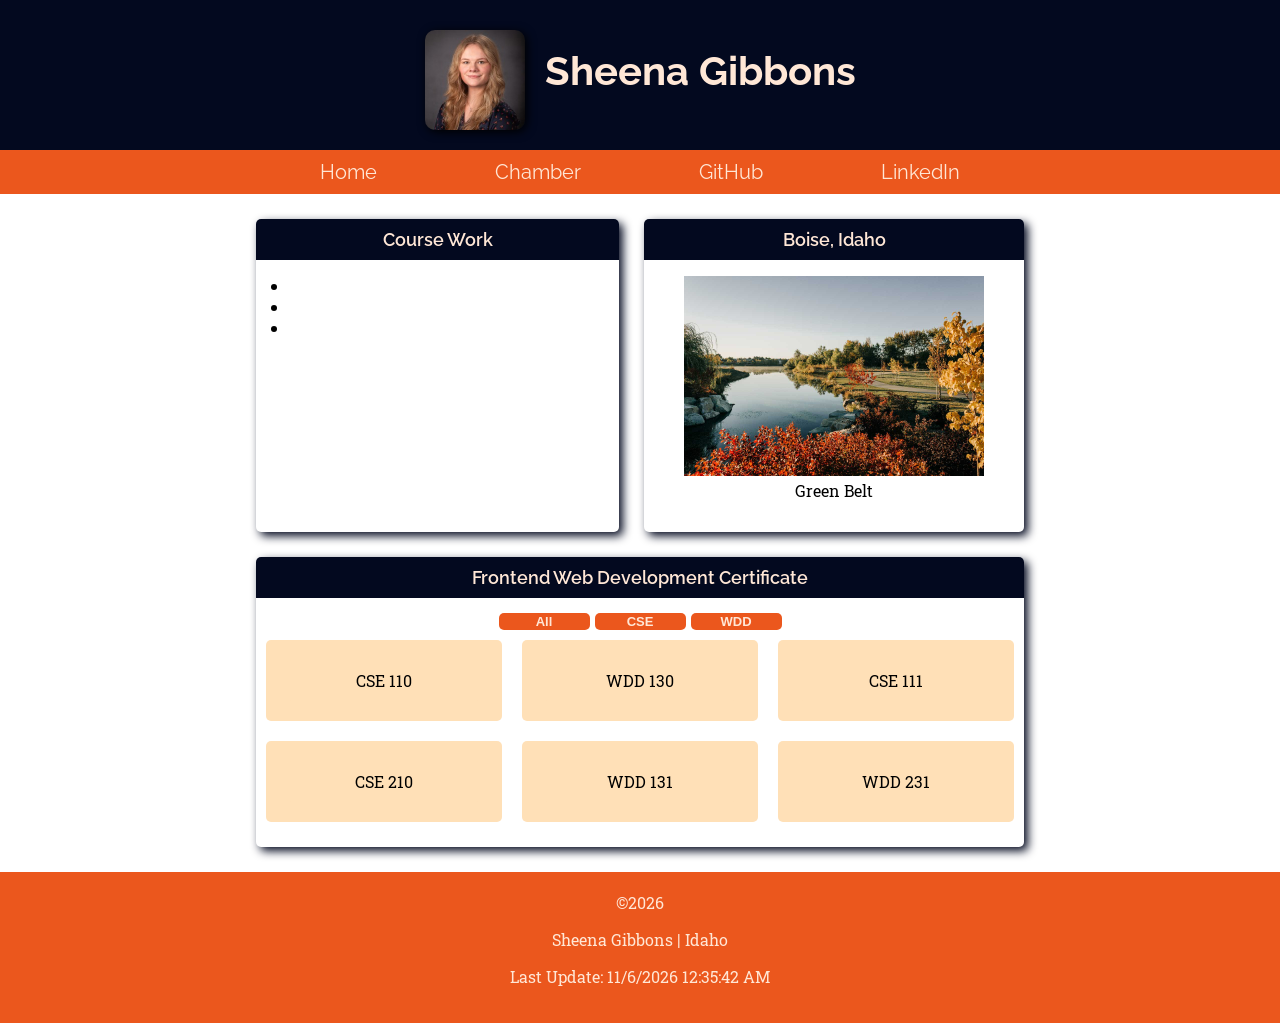
<file: index.html>
<!DOCTYPE html>
<html lang="en">
  <head>
    <meta charset="UTF-8" />
    <meta name="viewport" content="width=device-width, initial-scale=1.0" />
    <title>Frontend</title>
    <link rel="stylesheet" href="styles/main.css" />
    <script src="scripts/main.js" defer></script>
  </head>
  <body>
    <header>
      <img src="images/1708545484929.jfif" alt="Sheenas profile picture" />
      <h1><a href="portfolio/index.html" class="name">Sheena Gibbons</a></h1>
      <button id="hamburger">&#9776;</button>
    </header>
    <nav id="nav" class="hide">
      <li><a href="">Home</a></li>
      <li><a href="chamber/index.html">Chamber</a></li>
      <li><a href="https://github.com/SisuKitty">GitHub</a></li>
      <li>
        <a href="https://www.linkedin.com/in/sheena-gibbons/">LinkedIn</a>
      </li>
    </nav>
    <main>
      <div id="work" class="box">
        <h2>Course Work</h2>
        <li></li>
        <li></li>
        <li></li>
      </div>
      <div id="location" class="box">
        <h2>Boise, Idaho</h2>
        <figure>
          <img
            src="chamber/images/boise-simplot-park-greenbelt-map-0x0.jpg"
            alt=""
          />
          <figcaption>Green Belt</figcaption>
        </figure>
      </div>
      <div class="classes box" class="box">
        <h2>Frontend Web Development Certificate</h2>
        <section class="filter">
          <button id="allFilter">All</button>
          <button id="CSEfilter">CSE</button>
          <button id="WDDfilter">WDD</button>
        </section>
        <section class="classids"></section>
        <dialog id="course_details"></dialog>
      </div>
    </main>
    <footer>
      <span>
        <span id="currentyear"></span>
        <p>Sheena Gibbons | Idaho</p>
      </span>
      <p id="lastModified"></p>
    </footer>
  </body>
</html>
</file>
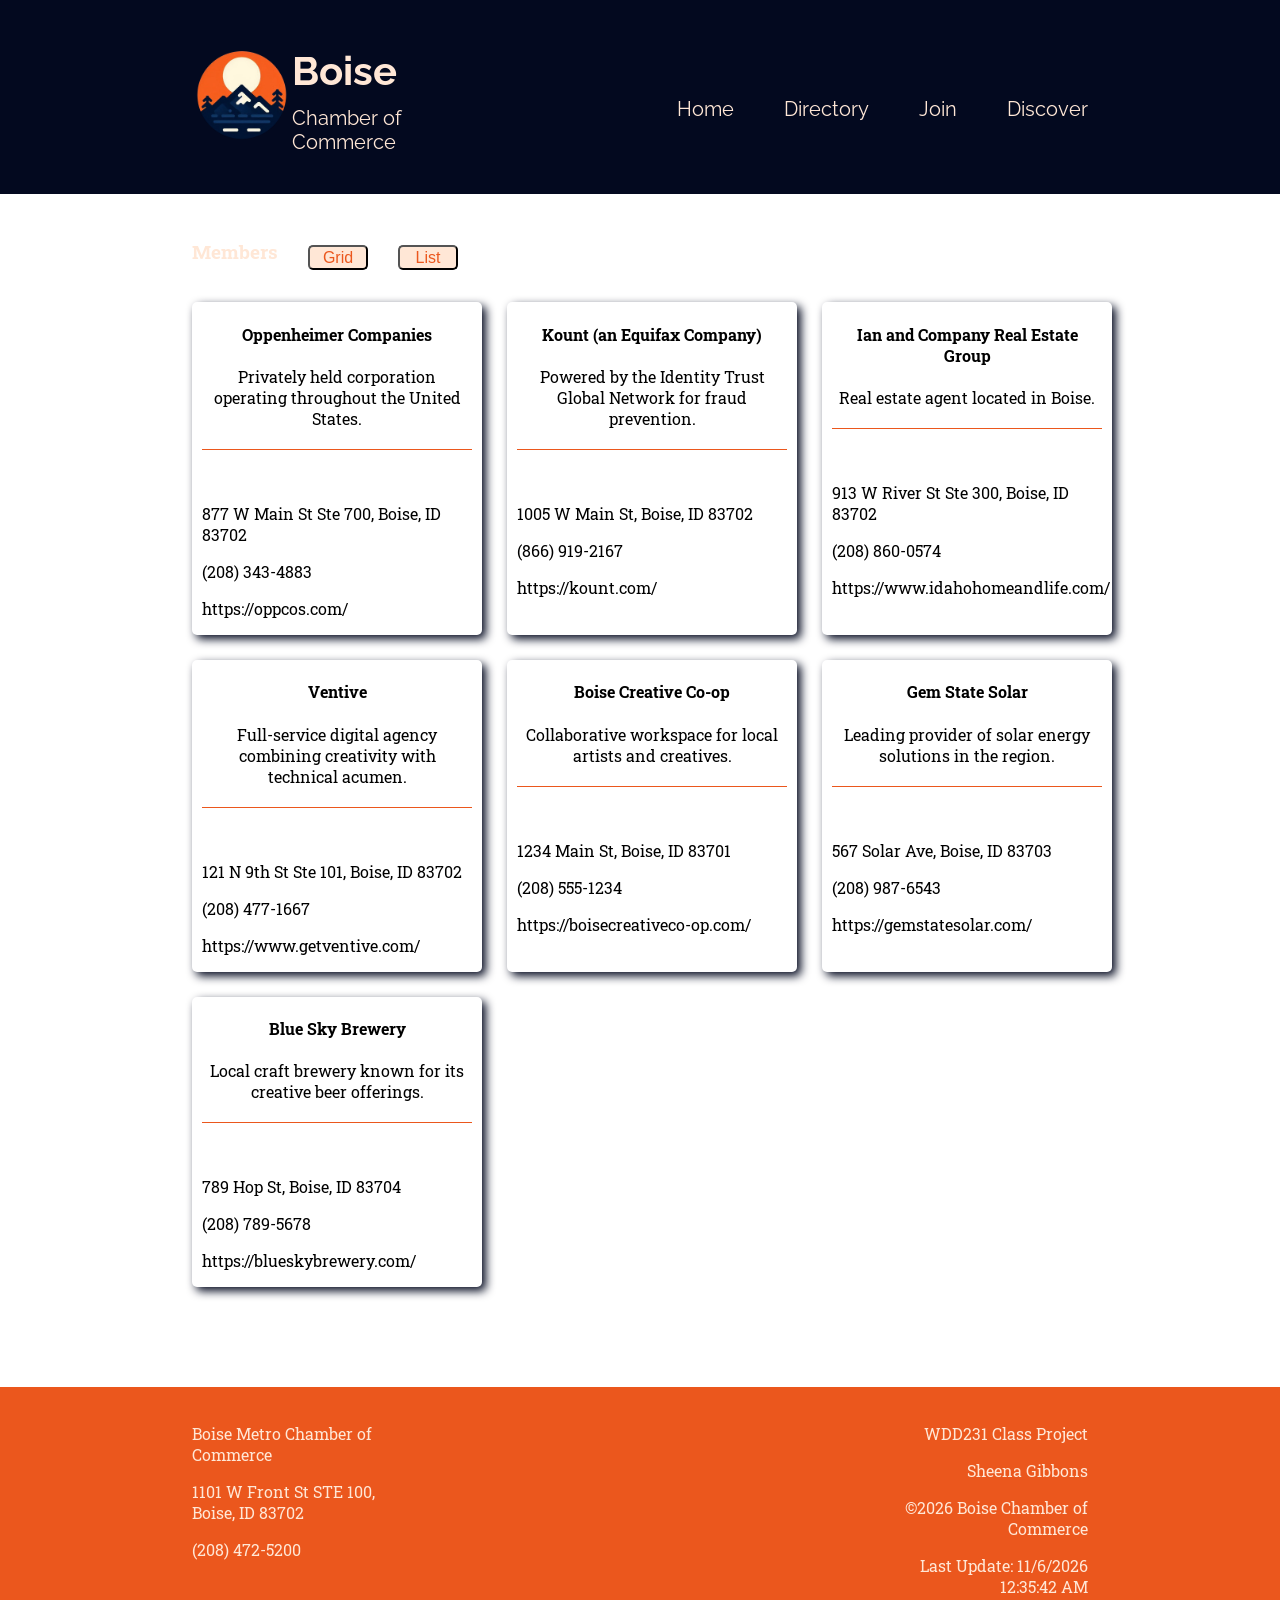
<file: chamber/directory.html>
<!DOCTYPE html>
<html lang="en">
  <head>
    <meta charset="UTF-8" />
    <meta name="viewport" content="width=device-width, initial-scale=1.0" />
    <meta property="og:title" content="Boise Chamber of Commerce" />
    <meta property="og:type" content="Capital city mock website" />
    <meta
      property="fb:app_id"
      content="https://www.facebook.com/boisemetrochamber/"
    />
    <meta
      property="og:url"
      content="https://sisukitty.github.io/wdd231/directory.html"
    />
    <meta
      property="og:description"
      content="Boise Metro Chamber of Commerce mock informational website."
    />
    <meta
      property="og:image"
      content="https://ia.media-imdb.com/images/rock.jpg"
    />
    <title>Document</title>
    <link
      rel="icon"
      href="images/_f726f1d4-c8d4-44b1-9dc6-6b33897a0c22.png"
    />
    <link rel="stylesheet" href="styles/directory.css" />
    <script src="scripts/directory.js" defer></script>
    <script src="scripts/chamber.js" defer></script>
    <script src="scripts/date&time.js" defer></script>
  </head>

  <body>
    <header>
      <a href="index.html" class="logoBox">
        <img
          src="images/logo.png"
          alt="Boise chamber icon"
          class="boiseLogo"
      /></a>
      <h1>Boise</h1>
      <p id="chamber">Chamber of Commerce</p>
      <button id="hamburger">&#9776;</button>
      <nav id="nav" class="hide">
        <li><a href="index.html">Home</a></li>
        <li><a href="directory.html">Directory</a></li>
        <li><a href="join.html">Join</a></li>
        <li>
          <a href="discover.html">Discover</a>
        </li>
      </nav>
    </header>
    <section class="memberContainer">
      <section class="newSection">
        <h1 class="intro">Members</h1>
        <button class="gridView">Grid</button>
        <button class="listView">List</button>
      </section>
      <section class="members" class="grid">
        
        </section>
      </section>
    </section>
    </main>
    <footer>
      <section class="chamberInfo">
        <p>Boise Metro Chamber of Commerce</p>
        <p>1101 W Front St STE 100, Boise, ID 83702</p>
        <p>(208) 472-5200</p>
      </section>
      <section class="projectInfo">
        <p>WDD231 Class Project</p>
        <p>Sheena Gibbons</p>
        <span id="currentyear"></span>
        <p id="lastModified"></p>
      </section>
    </footer>
  </body>
</html>
</file>
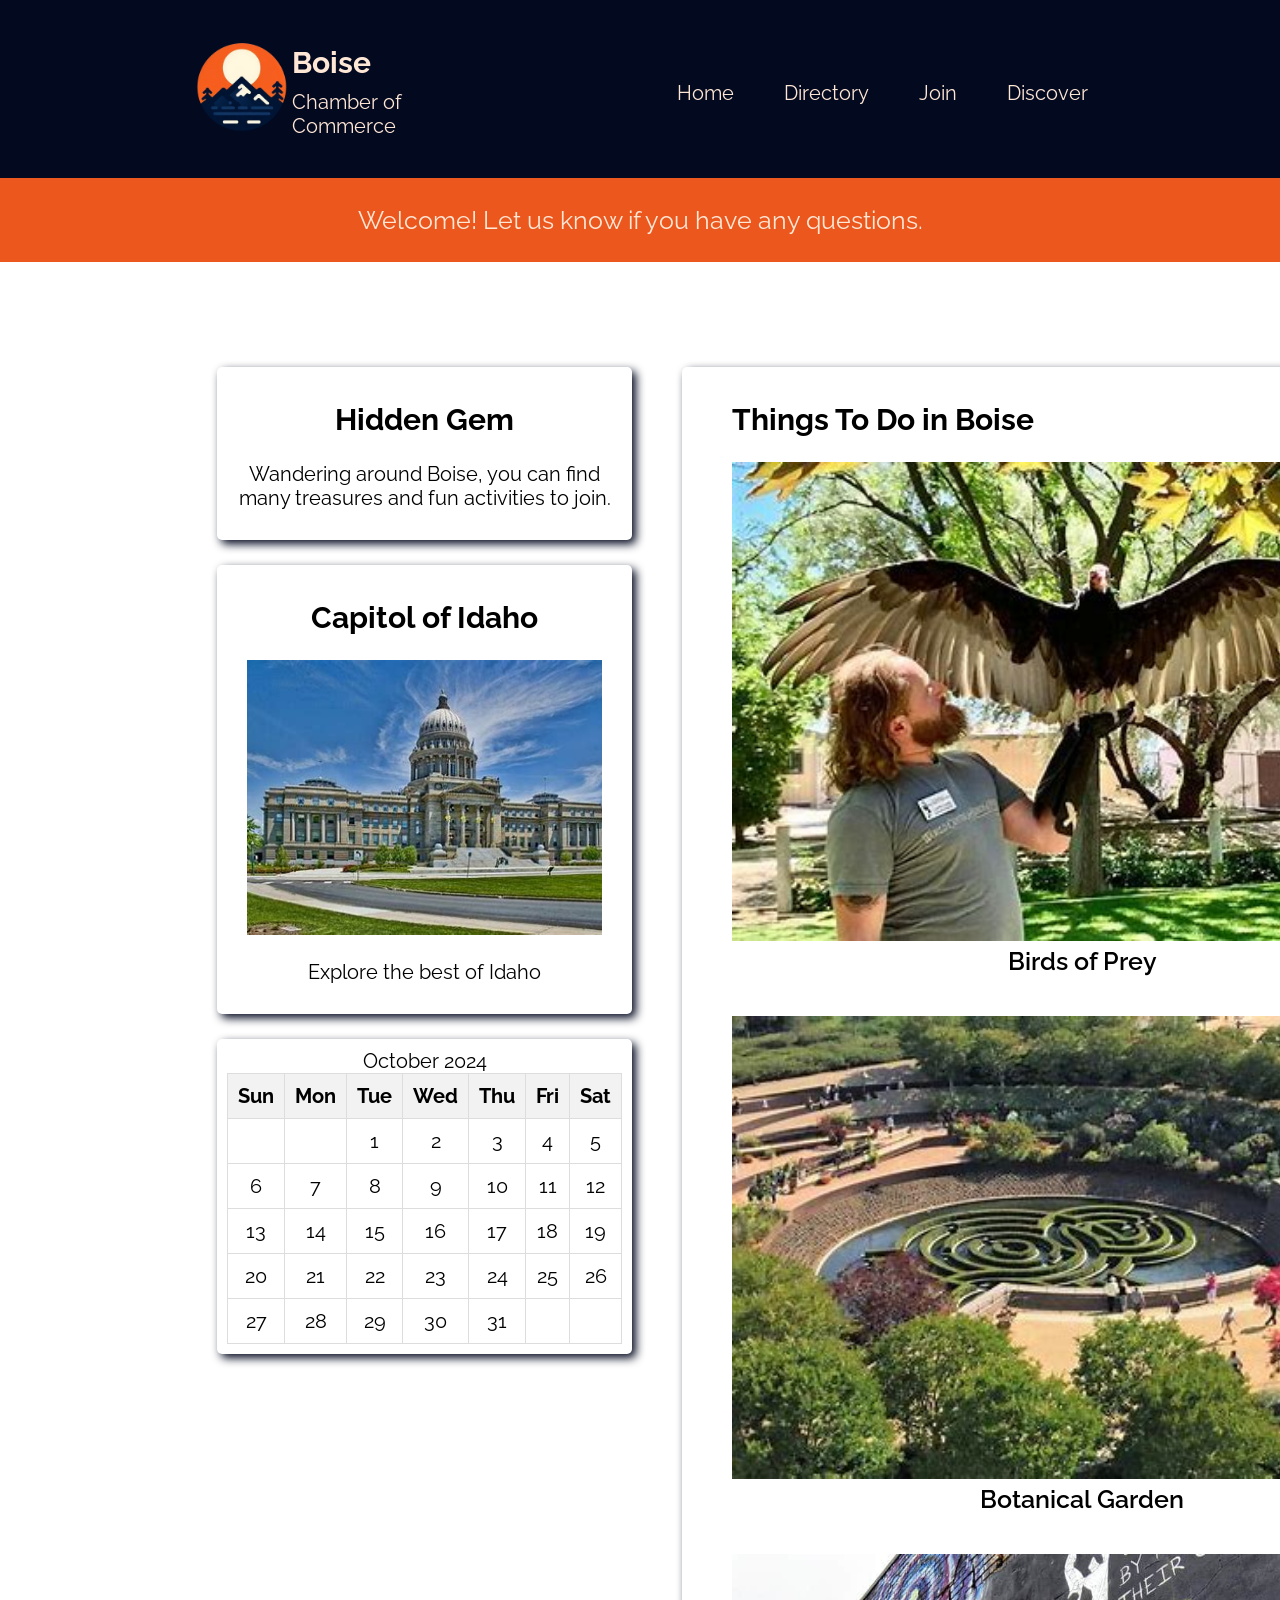
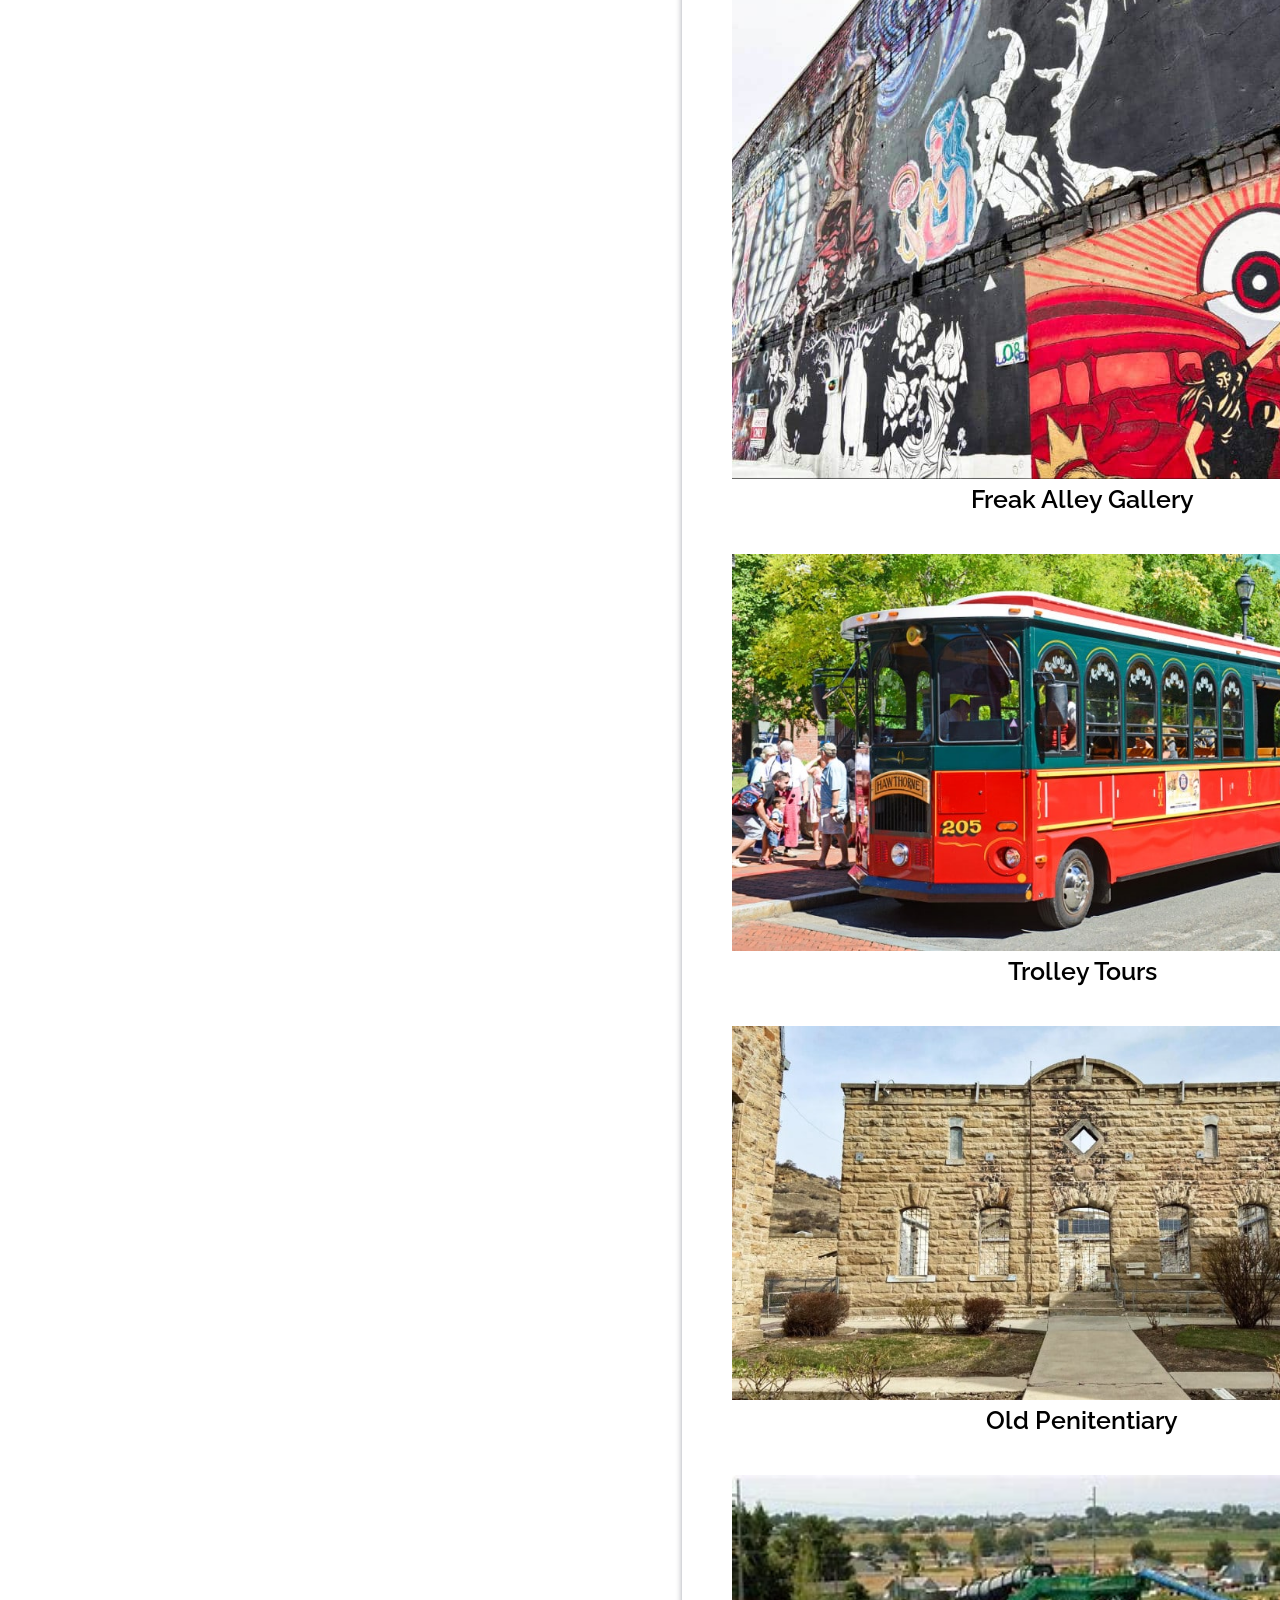
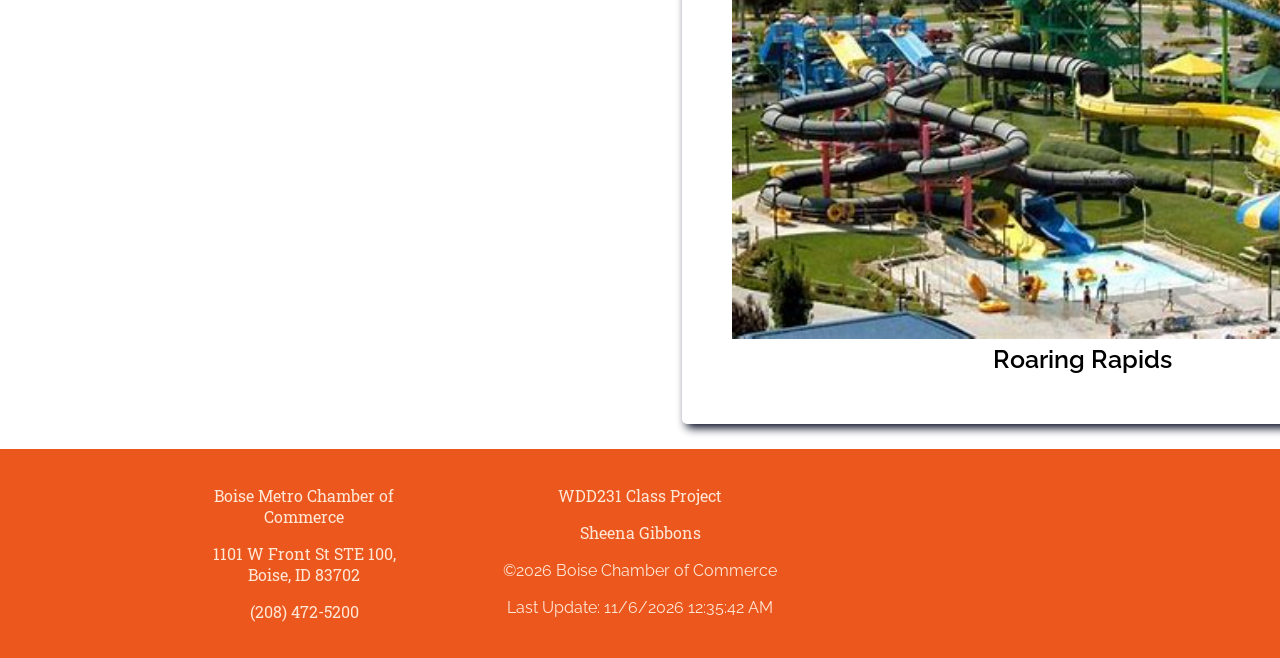
<file: chamber/discover.html>
<!DOCTYPE html>
<html lang="en">
  <head>
    <meta charset="UTF-8" />
    <meta name="viewport" content="width=device-width, initial-scale=1.0" />
    <meta property="og:title" content="Boise Chamber of Commerce" />
    <meta property="og:type" content="Capital city mock website" />
    <meta
      property="fb:app_id"
      content="https://www.facebook.com/boisemetrochamber/"
    />
    <meta
      property="og:url"
      content="https://sisukitty.github.io/wdd231/directory.html"
    />
    <meta
      property="og:description"
      content="Boise Metro Chamber of Commerce mock informational website."
    />
    <meta
      property="og:image"
      content="https://ia.media-imdb.com/images/rock.jpg"
    />
    <title>Document</title>
    <link rel="icon" href="images/_f726f1d4-c8d4-44b1-9dc6-6b33897a0c22.png" />
    <link rel="stylesheet" href="styles/join.css" />
    <script src="scripts/date&time.js" defer></script>
    <script src="scripts/discover.js" defer></script>
  </head>

  <body>
    <header>
      <section class="header">
        <a href="index.html" class="logoBox">
          <img src="images/logo.png" alt="Boise chamber icon" class="boiseLogo"
        /></a>
        <h1>Boise</h1>
        <p id="chamber">Chamber of Commerce</p>
        <button id="hamburger">&#9776;</button>
        <nav id="nav">
          <li><a href="index.html">Home</a></li>
          <li><a href="directory.html">Directory</a></li>
          <li><a href="join.html">Join</a></li>
          <li>
            <a href="discover.html">Discover</a>
          </li>
        </nav>
      </section>
      <span class="visit"></span>
    </header>

    <main>
      <section>
        <div class="discover">
          <h2>Hidden Gem</h2>
          <p>
            Wandering around Boise, you can find many treasures and fun
            activities to join.
          </p>
        </div>
        <div class="discover">
          <h2>Capitol of Idaho</h2>
          <img src="images/capitol.jpg" alt="" class="boximg" />
          <p>Explore the best of Idaho</p>
        </div>
        <div class="discover">
          <table>
            <caption>
              October 2024
            </caption>
            <thead>
              <tr>
                <th>Sun</th>
                <th>Mon</th>
                <th>Tue</th>
                <th>Wed</th>
                <th>Thu</th>
                <th>Fri</th>
                <th>Sat</th>
              </tr>
            </thead>
            <tbody>
              <tr>
                <td></td>
                <td></td>
                <td>1</td>
                <td>2</td>
                <td>3</td>
                <td>4</td>
                <td>5</td>
              </tr>
              <tr>
                <td>6</td>
                <td>7</td>
                <td>8</td>
                <td>9</td>
                <td>10</td>
                <td>11</td>
                <td>12</td>
              </tr>
              <tr>
                <td>13</td>
                <td>14</td>
                <td>15</td>
                <td>16</td>
                <td>17</td>
                <td>18</td>
                <td>19</td>
              </tr>
              <tr>
                <td>20</td>
                <td>21</td>
                <td>22</td>
                <td>23</td>
                <td>24</td>
                <td>25</td>
                <td>26</td>
              </tr>
              <tr>
                <td>27</td>
                <td>28</td>
                <td>29</td>
                <td>30</td>
                <td>31</td>
                <td></td>
                <td></td>
              </tr>
            </tbody>
          </table>
        </div>
      </section>
      <div>
        <figure>
          <h2>Things To Do in Boise</h2>
          <img
            class="blur"
            class="feature"
            src="images/birdsofprey2.jpg"
            loading="lazy"
            width="700"
          />
          <figcaption>Birds of Prey</figcaption>
        </figure>
        <figure>
          <img
            class="blur"
            class="feature"
            src="images/botanicalgarden.jpg"
            loading="lazy"
            width="700"
          />
          <figcaption>Botanical Garden</figcaption>
        </figure>
        <figure>
          <img
            class="blur"
            class="feature"
            src="images/Freak-Alley-Gallery-Boise-Idaho.jpg"
            loading="lazy"
          />
          <figcaption>Freak Alley Gallery</figcaption>
        </figure>
        <figure>
          <img
            class="blur"
            class="feature"
            src="images/Boise-Trolley-Tours-Idaho.jpg"
            loading="lazy"
          />
          <figcaption>Trolley Tours</figcaption>
        </figure>
        <figure>
          <img
            class="blur"
            class="feature"
            src="images/Old-Idaho-State-Penitentiary.jpg"
            loading="lazy"
          />
          <figcaption>Old Penitentiary</figcaption>
        </figure>
        <figure>
          <img
            class="blur"
            class="feature"
            src="images/roaring rapids.jpg"
            loading="lazy"
            width="700"
          />
          <figcaption>Roaring Rapids</figcaption>
        </figure>
      </div>
    </main>
    <footer>
      <section class="chamberInfo">
        <p>Boise Metro Chamber of Commerce</p>
        <p>1101 W Front St STE 100, Boise, ID 83702</p>
        <p>(208) 472-5200</p>
      </section>
      <section class="projectInfo">
        <p>WDD231 Class Project</p>
        <p>Sheena Gibbons</p>
        <span id="currentyear"></span>
        <p id="lastModified"></p>
      </section>
    </footer>
  </body>
</html>
</file>
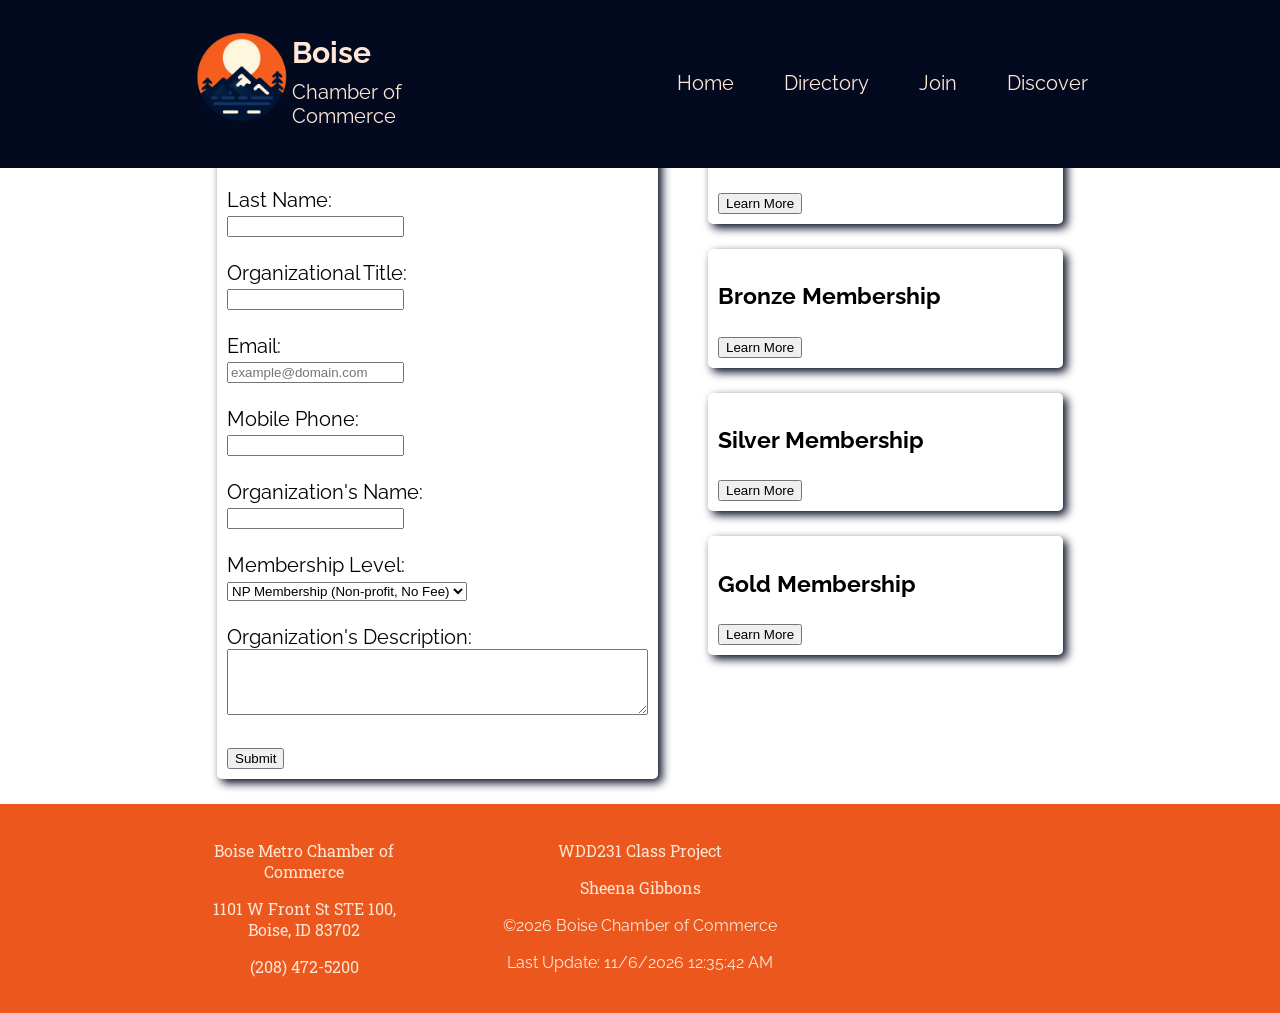
<file: chamber/join.html>
<!DOCTYPE html>
<html lang="en">
  <head>
    <meta charset="UTF-8" />
    <meta name="viewport" content="width=device-width, initial-scale=1.0" />
    <meta property="og:title" content="Boise Chamber of Commerce" />
    <meta property="og:type" content="Capital city mock website" />
    <meta
      property="fb:app_id"
      content="https://www.facebook.com/boisemetrochamber/"
    />
    <meta
      property="og:url"
      content="https://sisukitty.github.io/wdd231/directory.html"
    />
    <meta
      property="og:description"
      content="Boise Metro Chamber of Commerce mock informational website."
    />
    <meta
      property="og:image"
      content="https://ia.media-imdb.com/images/rock.jpg"
    />
    <title>Document</title>
    <link rel="icon" href="images/_f726f1d4-c8d4-44b1-9dc6-6b33897a0c22.png" />
    <link rel="stylesheet" href="styles/join.css" />
    <script src="scripts/join.js" defer></script>
    <script src="scripts/date&time.js" defer></script>
  </head>

  <body>
    <header>
      <section class="header">
      <a href="index.html" class="logoBox">
        <img src="images/logo.png" alt="Boise chamber icon" class="boiseLogo"
      /></a>
      <h1>Boise</h1>
      <p id="chamber">Chamber of Commerce</p>
      <button id="hamburger">&#9776;</button>
      <nav id="nav">
        <li><a href="index.html">Home</a></li>
        <li><a href="directory.html">Directory</a></li>
        <li><a href="join.html">Join</a></li>
        <li>
          <a href="discover.html">Discover</a>
        </li>
      </nav>
    </section>
    </header>
    <main>
        <dialog method="get" action="thankyou.html">
        </dialog>
        <section class="container">
        <!-- Form Section -->
        <div class="form-section">
          <form method="get" action="thankyou.html">
            <label for="first-name">First Name:</label><br>
            <input type="text" id="first-name" name="first_name" title="First Name" autocomplete="given-name" required><br><br>
            
            <label for="last-name">Last Name:</label><br>
            <input type="text" id="last-name" name="last_name" title="Last Name" autocomplete="family-name" required><br><br>
            
            <label for="org-title">Organizational Title:</label><br>
            <input type="text" id="org-title" name="organization_title" title="Organization Title" autocomplete="organization-title" pattern="[A-Za-z-\s]{7,}" required><br><br>
            
            <label for="email">Email:</label><br>
            <input type="email" id="email" name="email" title="Email Address" autocomplete="email" placeholder="example@domain.com" required><br><br>

            <label for="phone">Mobile Phone:</label><br>
            <input type="tel" id="phone" name="phone" title="Mobile Phone Number" autocomplete="tel" required><br><br>

            <label for="org-name">Organization's Name:</label><br>
            <input type="text" id="org-name" name="organization" title="Organization Name" autocomplete="organization" required><br><br>

            <label for="membership">Membership Level:</label><br>
            <select id="membership" name="membership_level" required>
              <option value="NP Membership">NP Membership (Non-profit, No Fee)</option>
              <option value="Bronze Membership">Bronze Membership</option>
              <option value="Silver Membership">Silver Membership</option>
              <option value="Gold Membership">Gold Membership</option>
            </select><br><br>

            <label for="description">Organization's Description:</label><br>
            <textarea id="description" name="organization_description" title="Organization Description" rows="4" cols="50"></textarea><br><br>

            <input type="hidden" name="timestamp" id="timestamp" value="">

            <input type="submit" value="Submit">
          </form>
        </section>

        <!-- Membership Cards -->
        <section class="membership-cards"></section>

        <!-- Modal for Memberships -->
        <dialog class="modal hide"></dialog>
    </main>
  </body>
</html>
<footer>
      <section class="chamberInfo">
        <p>Boise Metro Chamber of Commerce</p>
        <p>1101 W Front St STE 100, Boise, ID 83702</p>
        <p>(208) 472-5200</p>
      </section>
      <section class="projectInfo">
        <p>WDD231 Class Project</p>
        <p>Sheena Gibbons</p>
        <span id="currentyear"></span>
        <p id="lastModified"></p>
      </section>
    </footer>
  </body>
</html>
</file>
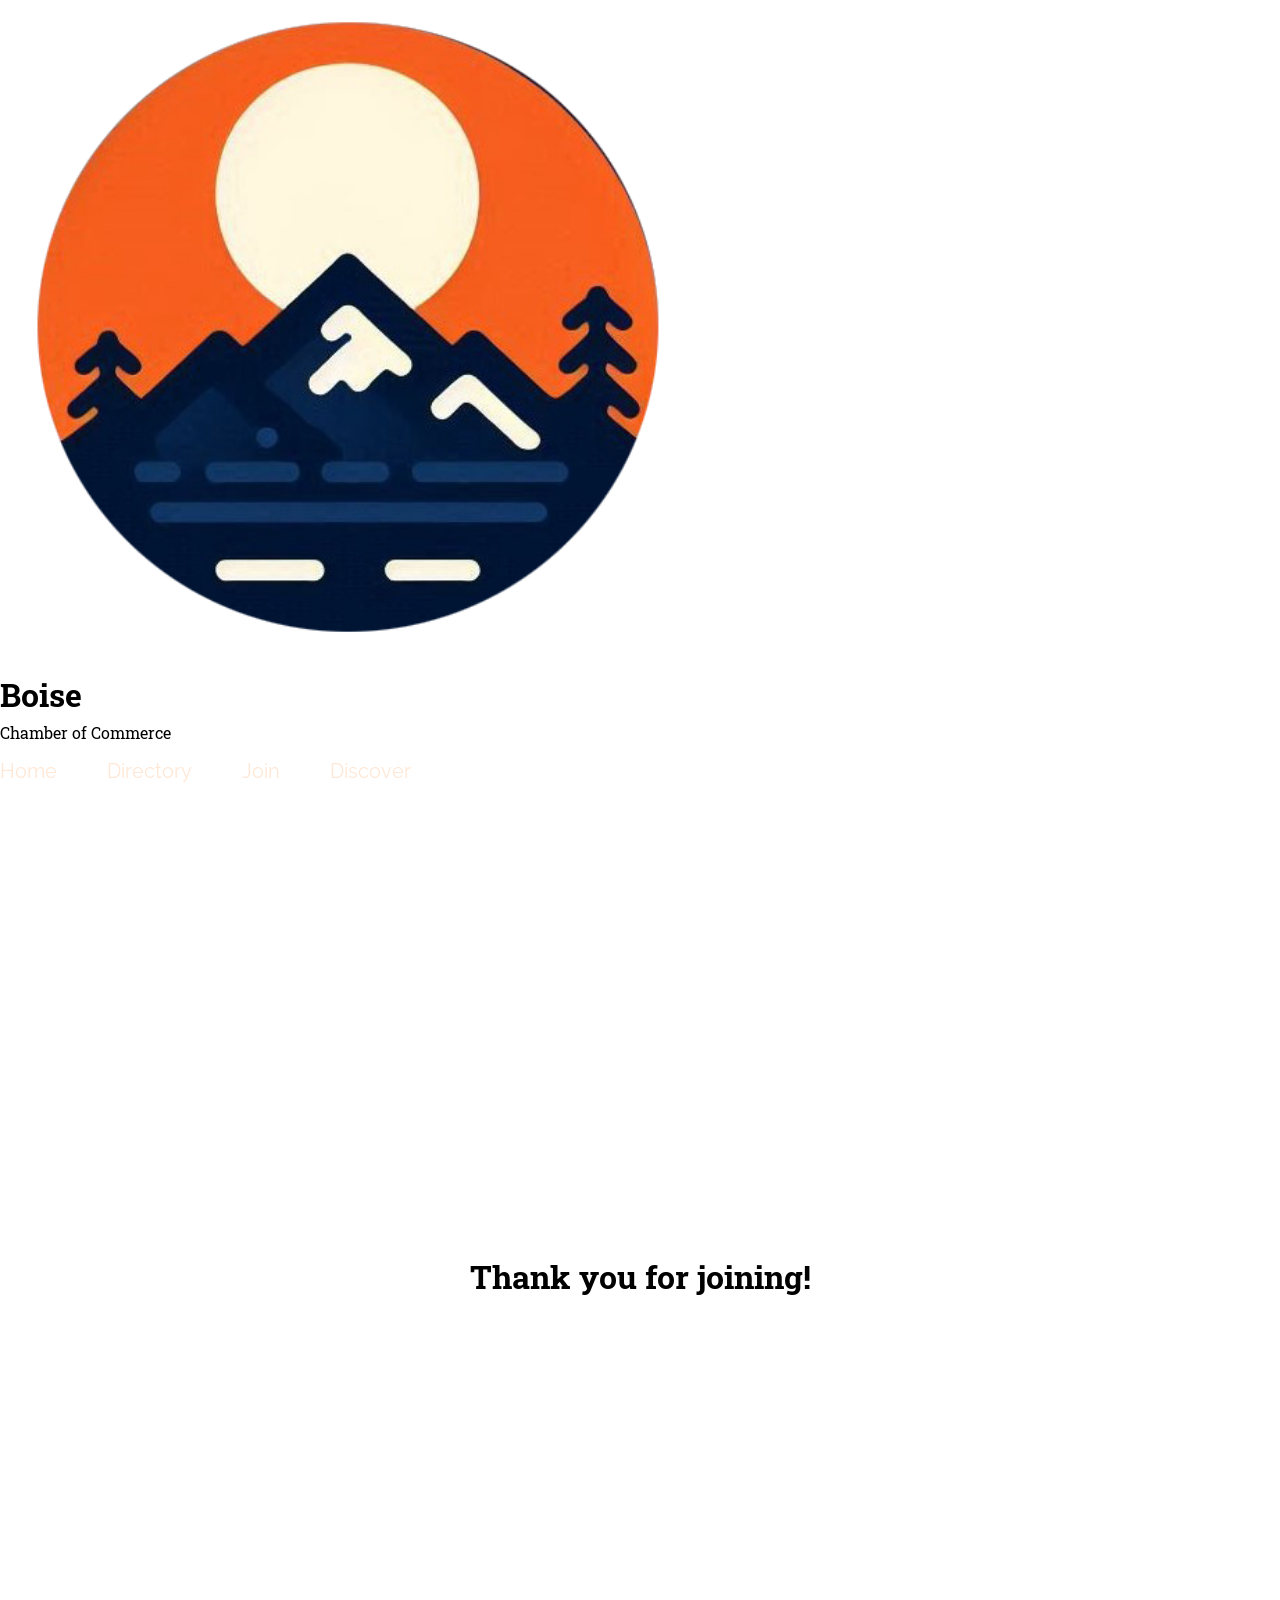
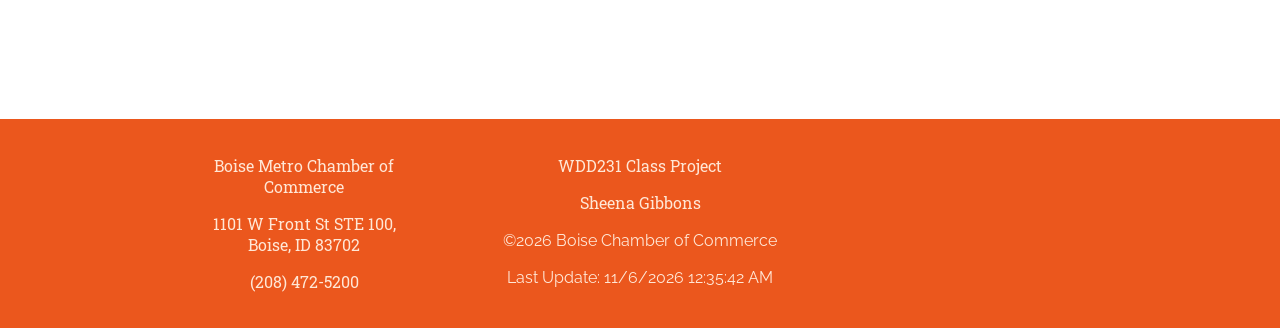
<file: chamber/thankyou.html>
<!DOCTYPE html>
<html lang="en">
  <head>
    <meta charset="UTF-8" />
    <meta name="viewport" content="width=device-width, initial-scale=1.0" />
    <meta property="og:title" content="Boise Chamber of Commerce" />
    <meta property="og:type" content="Capital city mock website" />
    <meta
      property="fb:app_id"
      content="https://www.facebook.com/boisemetrochamber/"
    />
    <meta
      property="og:url"
      content="https://sisukitty.github.io/wdd231/directory.html"
    />
    <meta
      property="og:description"
      content="Boise Metro Chamber of Commerce mock informational website."
    />
    <meta
      property="og:image"
      content="https://ia.media-imdb.com/images/rock.jpg"
    />
    <title>Document</title>
    <link rel="icon" href="images/_f726f1d4-c8d4-44b1-9dc6-6b33897a0c22.png" />
    <link rel="stylesheet" href="styles/join.css" />
    <script src="scripts/join.js" defer></script>
    <script src="scripts/date&time.js" defer></script>
  </head>

  <body>
    <header>
      <a href="index.html" class="logoBox">
        <img src="images/logo.png" alt="Boise chamber icon" class="boiseLogo"
      /></a>
      <h1>Boise</h1>
      <p id="chamber">Chamber of Commerce</p>
      <button id="hamburger">&#9776;</button>
      <nav id="nav">
        <li><a href="index.html">Home</a></li>
        <li><a href="directory.html">Directory</a></li>
        <li><a href="join.html">Join</a></li>
        <li>
          <a href="discover.html">Discover</a>
        </li>
      </nav>
    </header>
        <h1 id="thanks">Thank you for joining!</h1>
  </body>
</html>
<footer>
      <section class="chamberInfo">
        <p>Boise Metro Chamber of Commerce</p>
        <p>1101 W Front St STE 100, Boise, ID 83702</p>
        <p>(208) 472-5200</p>
      </section>
      <section class="projectInfo">
        <p>WDD231 Class Project</p>
        <p>Sheena Gibbons</p>
        <span id="currentyear"></span>
        <p id="lastModified"></p>
      </section>
    </footer>
  </body>
</html>
</file>
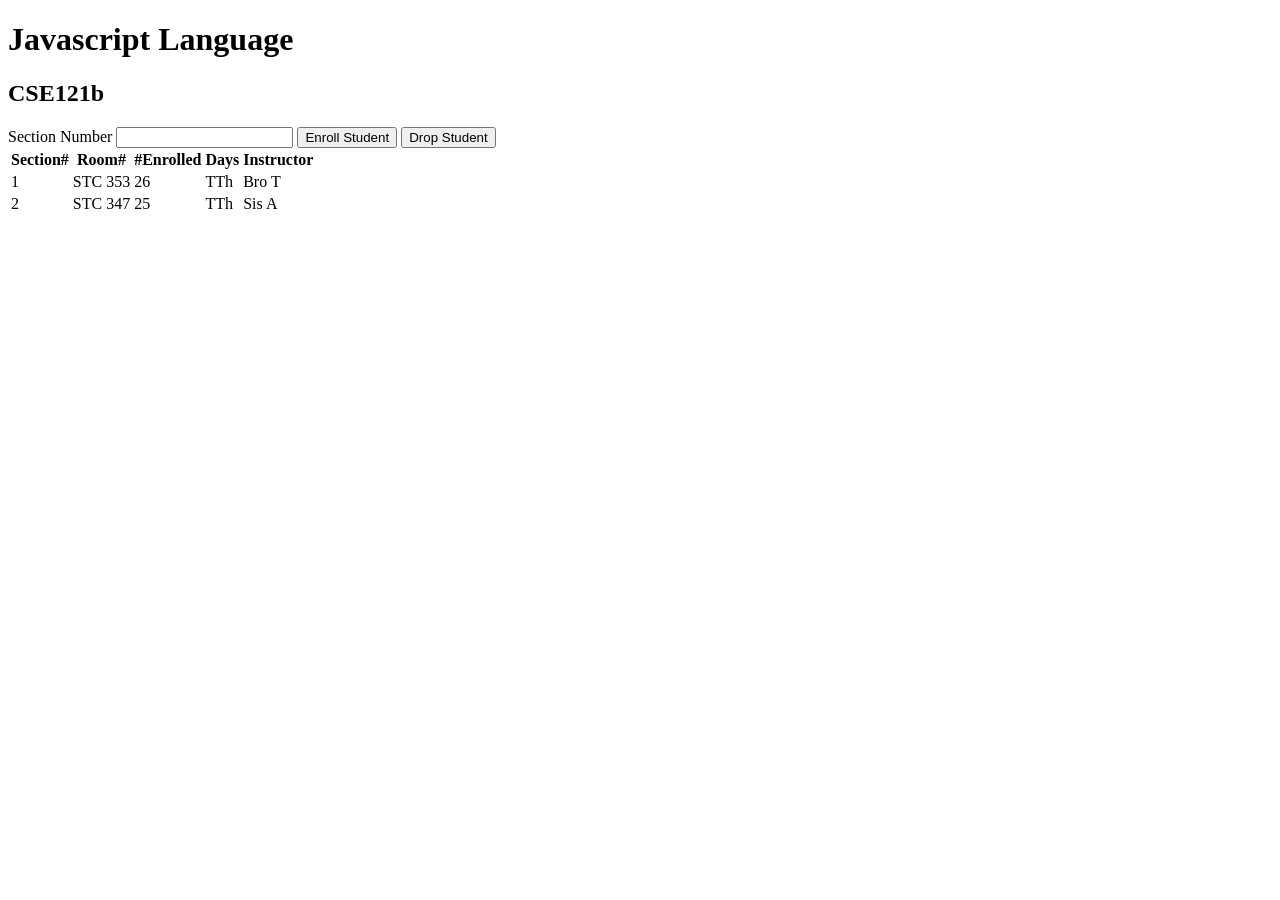
<file: modules/modules.html>
<!-- modules.html -->
<!DOCTYPE html>
<html lang="en">
  <head>
    <meta charset="UTF-8" />
    <meta http-equiv="X-UA-Compatible" content="IE=edge" />
    <meta name="viewport" content="width=device-width, initial-scale=1.0" />
    <title>Courses and sections</title>
    <script src="modules.js" type="module"></script>
  </head>
  <body>
    <h1 id="courseName"></h1>
    <h2 id="courseCode"></h2>
    <label for="sectionNumber">Section Number</label>
    <input id="sectionNumber" />
    <button id="enrollStudent">Enroll Student</button>
    <button id="dropStudent">Drop Student</button>

    <table>
      <thead>
        <tr>
          <th>Section#</th>
          <th>Room#</th>
          <th>#Enrolled</th>
          <th>Days</th>
          <th>Instructor</th>
        </tr>
      </thead>
      <tbody id="sections"></tbody>
    </table>
  </body>
</html>
<!-- hello -->
</file>
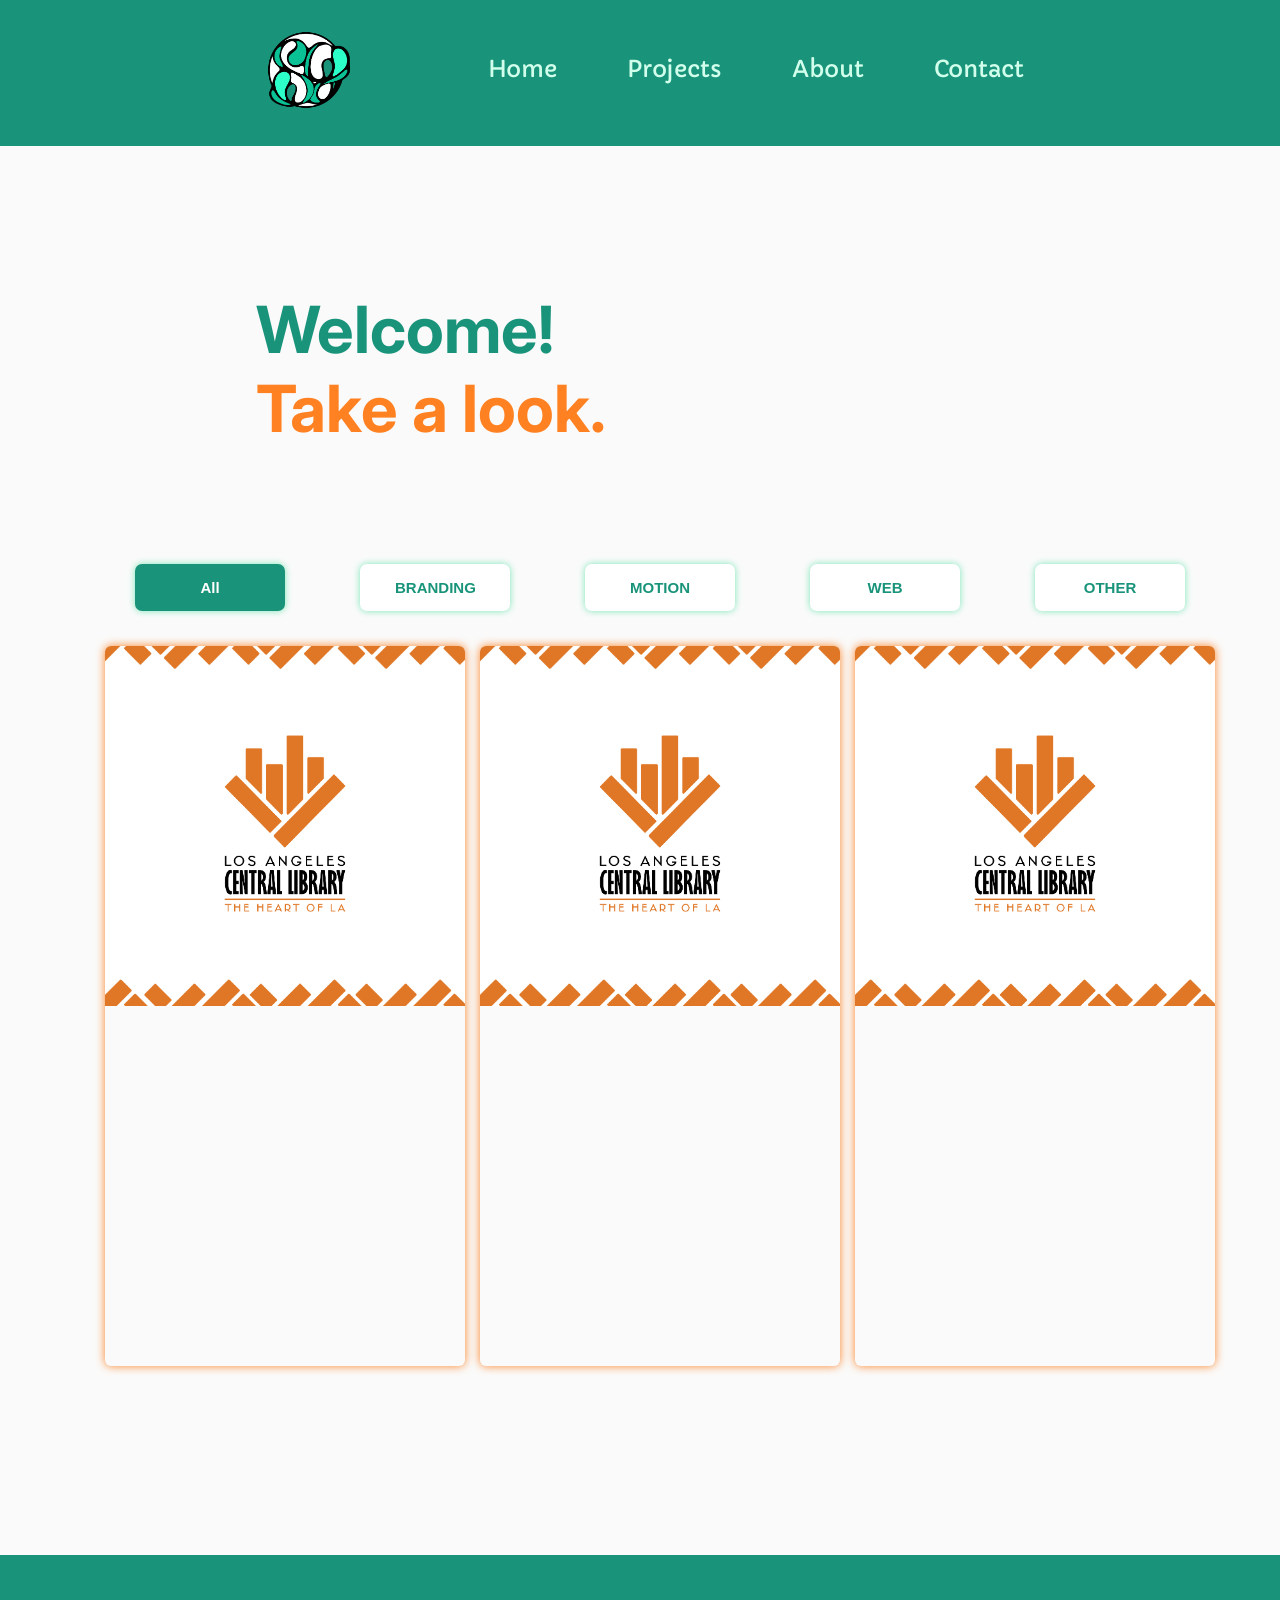
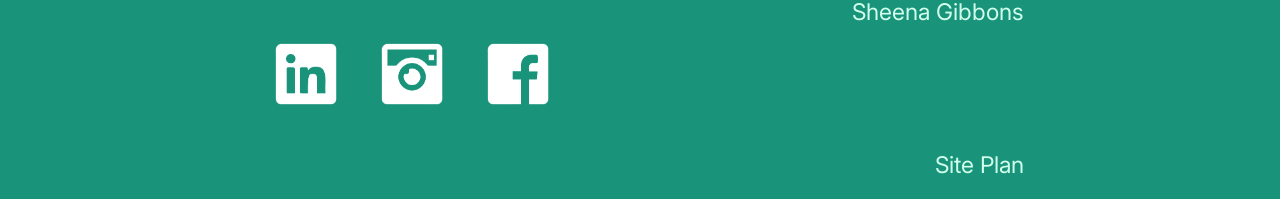
<file: portfolio/portfolio.html>
<!DOCTYPE html>
<html lang="en">
  <head>
    <meta charset="UTF-8" />
    <meta name="viewport" content="width=device-width, initial-scale=1.0" />
    <meta property="og:title" content="Boise Chamber of Commerce" />
    <meta property="og:type" content="Capital city mock website" />
    <meta
      property="fb:app_id"
      content="https://www.facebook.com/boisemetrochamber/"
    />
    <meta
      property="og:url"
      content="https://sisukitty.github.io/wdd231/directory.html"
    />
    <meta
      property="og:description"
      content="Boise Metro Chamber of Commerce mock informational website."
    />
    <meta
      property="og:image"
      content="https://ia.media-imdb.com/images/rock.jpg"
    />
    <title>Document</title>
    <link rel="icon" href="images/logo-01.png" />
    <link rel="stylesheet" href="styles/navfooter.css" />
    <link rel="stylesheet" href="styles/carousel.css" />
    <link rel="stylesheet" href="styles/gallery.css">
    <script src="scripts/gallery.js" defer></script>
    <script src="scripts/date.js" defer></script>
  </head>

  <body>
    <header>
      <a href="index.html" class="logoBox">
        <img src="images/logo-01.png" alt="Sheena Gibbons Initials Logo" class="Logo"
      /></a>
      <button id="hamburger">&#9776;</button>
      <nav>
        <ul>
          <li><a href="index.html">Home</a></li>
          <li><a href="portfolio.html">Projects</a></li>
          <li><a href="about.html">About</a></li>
          <li><a href="contact.html">Contact</a></li>
        </ul>
      </nav>
    </header>
    <main>
      <h1>Welcome!<br /><span class="emphasis">Take a look.</span></h1>
      <div class="main-content">
  <div uk-filter="target: .js-filter">
    <ul class="uk-navbar-nav">
        <li class="uk-active" uk-filter-control><a href="#">All</a></li>
        <li uk-filter-control="[data-num='1']"><a href="#">BRANDING</a></li>
        <li uk-filter-control="[data-num='2']"><a href="#">MOTION</a></li>
        <li uk-filter-control="[data-num='3']"><a href="#">WEB</a></li>
        <li uk-filter-control="[data-num='4']"><a href="#">OTHER</a></li>
    </ul>
    <ul class="img-gallery-container js-filter uk-text-center">
        <li data-num="1">
            <img src="images/Branding_logos-01.png" alt="Library Logo Orange" class="img-gal">
            <div class="float-gallery-content">
                <div class="content uk-text-left">
                    <span class="highlight uk-block">Los Angeles Library Logo</span>
                    <a href="#">Branding & Identity</a>
                </div>
                <div class="content-btn">
                    <button type="button">
                        &#8594;
                    </button>
                </div>
            </div>
        </li>

          <li data-num="2">
            <img src="images/Branding_logos-01.png" alt="Library Logo Orange" class="img-gal">
            <div class="float-gallery-content">
                <div class="content uk-text-left">
                    <span class="highlight uk-block">Los Angeles Library Logo</span>
                    <a href="#">Branding & Identity</a>
                </div>
                <div class="content-btn">
                    <button type="button">
                        &#8594;
                    </button>
                </div>
            </div>
          </li>
          <li data-num="3">
            <img src="images/Branding_logos-01.png" alt="Library Logo Orange" class="img-gal">
            <div class="float-gallery-content">
                <div class="content uk-text-left">
                    <span class="highlight uk-block">Los Angeles Library Logo</span>
                    <a href="#">Branding & Identity</a>
                </div>
                <div class="content-btn">
                    <button type="button">
                        &#8594;
                    </button>
                </div>
            </div>
        </li>
      </ul>
    </main>
    <footer>
      <div class="social">
        <a href="https://www.linkedin.com/in/sheena-gibbons/"
          ><img src="images/Linkedin-02.png" alt="Linkedin"
        /></a>
        <a href="https://www.instagram.com/gibbons.graphics/"
          ><img src="images/insta-02.png" alt="Instagram"
        /></a>
        <a href=""><img src="images/facebook-02.png" alt="Facebook" /></a>
      </div>
      <div class="projectInfo">
        <p>Sheena Gibbons</p>
        <span id="currentyear"></span>
        <p id="lastModified"></p>
        <a href="siteplan.html">Site Plan</a>
      </div>
    </footer>
  </body>
</html>
</file>
<file: styles/main.css>
@import url("https://fonts.googleapis.com/css2?family=Raleway:ital,wght@0,100..900;1,100..900&display=swap");
@import url("https://fonts.googleapis.com/css2?family=Raleway:ital,wght@0,100..900;1,100..900&family=Roboto+Slab:wght@100..900&display=swap");

:root {
  --primary-font: "Raleway", sans-serif;
  --primary-font-thin: "Raleway", sans-serif;
  --secondary-font: "Roboto Slab", serif;
  --gradient: linear-gradient(
    90deg,
    rgba(0, 44, 56, 1) 0%,
    rgba(0, 36, 34, 1) 35%,
    rgba(12, 84, 63, 1) 60%,
    rgba(52, 255, 188, 1) 100%
  );
  --emphasis-color: #eb571d;
  --hint-color: #f1af2b;
  --soft-color: #ffe0b7;
  --dark-color: #03091f;
  --light-color: #ffe7d6;
}

body {
  font-family: var(--secondary-font);
  margin: 0;
  height: 100%;
}

header {
  background-color: var(--dark-color);
  color: var(--light-color);
  font-family: var(--primary-font);
  padding: 20px;
  text-align: center;
  font-size: 20px;
  display: flex;
  justify-content: center;
  gap: 20px;
}

header img {
  width: 13%;
  height: 40%;
  margin-top: 10px;
  border-radius: 10px;
  box-shadow: 2px 2px 10px black;
}

main {
  display: grid;
  grid-template-columns: 1fr 1fr 1fr;
  gap: 25px;
  margin: 25px;
}

nav {
  background-color: var(--emphasis-color);
  display: flex;
  font-family: var(--primary-font);
  list-style-type: none;
  padding: 10px;
  justify-content: space-between;
  padding-left: 25%;
  padding-right: 25%;
  min-width: 450px;
  font-size: 20px;
}

nav a {
  text-decoration: none;
  color: var(--light-color);
  transition: all 0.1s ease-in;
}

nav a:hover,
nav a:active {
  text-decoration: none;
  color: var(--dark-color);
}

div {
  box-shadow: 4px 4px 10px var(--dark-color);
  border-radius: 5px;
  padding-bottom: 15px;
}

#work {
  grid-column-start: 1;
  grid-column-end: 3;
}

.box li {
  padding: 0 15px 0 15px;
}

#work h2,
#location h2,
.classes h2 {
  background-color: var(--dark-color);
  color: var(--light-color);
  font-family: "Raleway", sans-serif;
  text-align: center;
  font-weight: 600;
  padding: 10px;
  margin-top: 0;
  border-radius: 5px 5px 0 0;
  font-size: 18px;
  grid-column: 1 / 4;
}

.classes {
  grid-column: 1 / 4;
}

.classes li {
  background-color: var(--soft-color);
  margin: 10px;
  padding: 10px;
  border-radius: 5px;
}

.classids {
  display: grid;
  grid-template-columns: 1fr 1fr 1fr;
  list-style-type: none;
  text-align: center;
}

.filter {
  display: flex;
  justify-content: center;
  gap: 5px;
}

section button {
  display: flex;
  justify-content: center;
  flex-wrap: nowrap;
  background-color: var(--emphasis-color);
  width: 7em;
  border-radius: 5px;
  font-size: 13px;
  font-weight: bold;
  color: var(--light-color);
  border: none;
  cursor: pointer;
}

footer {
  background-color: var(--emphasis-color);
  padding: 20px;
  text-align: center;
  color: var(--light-color);
}

li.complete {
  background-color: var(--hint-color);
}

#hamburger {
  display: none;
}

html {
  height: 100%;
}

figure img {
  max-width: 300px;
}
figcaption {
  text-align: center;
}

dialog {
  box-shadow: 4px 4px 10px var(--dark-color);
  border-radius: 5px;
  padding: 1rem;
  width: 90%;
}

::backdrop {
  background-color: var(--dark-color);
  opacity: 50%;
}

/* animation */
h1 {
  animation-duration: 2s;
  animation-name: slidein;
}

.name {
  text-decoration: none;
  color: var(--light-color);
}

@keyframes slidein {
  from {
    translate: 150vw 0;
    scale: 200% 1;
  }

  to {
    translate: 0 0;
    scale: 100% 1;
  }
}

.box {
  animation-name: popin 0.25s;
  animation-timing-function: ease-in;
}

@keyframes popin {
  from {
    transform: scale(0);
  }
  to {
    transform: scale(1);
  }
}

@media only screen and (max-width: 500px) {
  main {
    display: block;
  }
  div {
    margin: 20px;
  }
  .classids {
    display: block;
  }
  header img {
    width: 13%;
    height: 40%;
    margin-top: 25px;
  }
  header {
    padding-right: 70px;
  }
  .show {
    display: block;
  }
}

@media only screen and (max-width: 470px) {
  header img {
    width: 30%;
    height: 40%;
    margin-top: 20px;
    margin-left: 20px;
  }
  .show {
    display: block;
  }
}

@media only screen and (min-width: 1000px) {
  header img {
    max-width: 100px;
    max-height: 100px;
  }
  main {
    margin: 25px 20% 25px 20%;
  }
}

@media only screen and (max-width: 700px) {
  nav {
    display: block;
    text-align: right;
    min-width: 0px;
    padding-right: 10%;
    display: none;
  }
  #hamburger {
    display: block;
    font-size: 30px;
    color: var(--emphasis-color);
    background-color: transparent;
    border: none;
  }
  li {
    min-width: 0px;
  }
  .show {
    display: block;
  }
}
</file>
<file: chamber/styles/directory.css>
@import url("https://fonts.googleapis.com/css2?family=Raleway:ital,wght@0,100..900;1,100..900&display=swap");
@import url("https://fonts.googleapis.com/css2?family=Raleway:ital,wght@0,100..900;1,100..900&family=Roboto+Slab:wght@100..900&display=swap");

:root {
  --primary-font: "Raleway", sans-serif;
  --primary-font-thin: "Raleway", sans-serif;
  --secondary-font: "Roboto Slab", serif;
  --gradient: linear-gradient(
    90deg,
    rgba(0, 44, 56, 1) 0%,
    rgba(0, 36, 34, 1) 35%,
    rgba(12, 84, 63, 1) 60%,
    rgba(52, 255, 188, 1) 100%
  );
  --emphasis-color: #eb571d;
  --hint-color: #f1af2b;
  --soft-color: #ffe0b7;
  --dark-color: #03091f;
  --light-color: #ffe7d6;
}

body {
  font-family: var(--secondary-font);
  margin: 0;
  height: 100%;
}

header {
  background-color: var(--dark-color);
  color: var(--light-color);
  font-family: var(--primary-font);
  font-size: 20px;
  display: grid;
  padding: 20px 15% 20px 15%;
  grid-template-columns: 2fr 3fr 7fr 3fr;
  position: fixed;
  z-index: 2;
}

.logoBox {
  grid-row: 1 / 3;
  align-self: center;
}

.boiseLogo {
  width: 70%;
  height: 70%;
  min-width: 100px;
}

.cityInfo {
  display: grid;
  grid-template-columns: 2fr 1fr 1fr;
  gap: 25px;
  margin: 400px 0px 0px 0px;
}
main {
  max-width: 1500px;
  margin: 15%;
}

nav {
  display: flex;
  flex-direction: row;
  gap: 50px;
  font-family: var(--primary-font);
  list-style-type: none;
  align-self: flex-end;
  font-size: 20px;
  grid-column: 4 / 5;
  transition: transform 0.2s;
}

nav a:hover,
nav a:active {
  text-decoration: none;
  color: var(--emphasis-color);
}

#chamber {
  grid-row: 2;
  grid-column: 2;
  margin-top: -15px;
}

li a {
  text-decoration: none;
  color: var(--light-color);
  transition: all 0.1s ease-in;
}

div {
  box-shadow: 4px 4px 10px var(--dark-color);
  border-radius: 5px;
  padding-bottom: 15px;
  background: white;
}

.cityInfo div {
  min-width: 270px;
}

h2 {
  background-color: var(--dark-color);
  color: var(--light-color);
  font-family: "Raleway", sans-serif;
  font-weight: 600;
  padding: 10px;
  margin-top: 0;
  border-radius: 5px 5px 0 0;
  font-size: 23px;
  grid-column: 1 / 4;
}

footer {
  background-color: var(--emphasis-color);
  padding: 20px;
  text-align: center;
  color: var(--light-color);
}

#hamburger {
  display: none;
}

.members {
  display: grid;
  grid-template-columns: 1fr 1fr 1fr;
  gap: 25px;
  margin: 100px 0px 100px 0px;
}

.business {
  box-shadow: 4px 4px 10px var(--dark-color);
  border-radius: 5px;
  background: white;
  min-width: 270px;
}

h3 {
  background-color: var(--emphasis-color);
  color: var(--light-color);
  padding: 10px 20px 10px 20px;
  margin-bottom: -17px;
}

.businessInfo {
  display: grid;
  grid-template-columns: 1fr 3fr;
  grid-template-rows: 1fr 1fr 1fr;
  padding: 0px 20px 10px 20px;
}

.businessLogo {
  grid-row: 1 / 4;
}

.businessName,
.tagline {
  text-align: center;
}

.tagline {
  border-bottom: var(--emphasis-color) solid 1px;
  padding-bottom: 20px;
}

.business {
  padding: 0px 10px 0px 10px;
}

footer {
  display: grid;
  grid-template-columns: 1fr 2fr 1fr;
  padding: 20px 15% 20px 15%;
}

.memberContainer {
  padding: 180px 15% 0px 15%;
}

.projectInfo {
  grid-column: 3 / 4;
  text-align: right;
  min-width: 165px;
}

.chamberInfo {
  text-align: left;
  min-width: 165px;
}

.intro {
  color: var(--light-color);
}

.newSection {
  display: grid;
  grid-template-columns: 1fr 1fr 1fr 10fr;
  margin-bottom: -80px;
  margin-top: 40px;
  gap: 30px;
}
.gridView,
.listView {
  height: 25px;
  margin-top: 25px;
  background-color: var(--light-color);
  color: var(--emphasis-color);
  border-radius: 5px;
  font-size: 16px;
}

.list {
  display: block;
}

.list .business {
  display: grid;
  grid-template-columns: 1fr 1fr 3fr;
  margin-top: 30px;
}

.list .business .businessInfo {
  display: flex;
  justify-content: space-between;
  padding-left: 100px;
  padding-right: 100px;
}

.list .business .tagline {
  border-bottom: none;
}

.grid {
  display: grid;
}
</file>
<file: chamber/styles/join.css>
@import url("https://fonts.googleapis.com/css2?family=Raleway:ital,wght@0,100..900;1,100..900&display=swap");
@import url("https://fonts.googleapis.com/css2?family=Raleway:ital,wght@0,100..900;1,100..900&family=Roboto+Slab:wght@100..900&display=swap");

:root {
  --primary-font: "Raleway", sans-serif;
  --primary-font-thin: "Raleway", sans-serif;
  --secondary-font: "Roboto Slab", serif;
  --gradient: linear-gradient(
    90deg,
    rgba(0, 44, 56, 1) 0%,
    rgba(0, 36, 34, 1) 35%,
    rgba(12, 84, 63, 1) 60%,
    rgba(52, 255, 188, 1) 100%
  );
  --emphasis-color: #eb571d;
  --hint-color: #f1af2b;
  --soft-color: #ffe0b7;
  --dark-color: #03091f;
  --light-color: #ffe7d6;
}

body {
  font-family: var(--secondary-font);
  margin: 0;
  height: 100%;
}

.header {
  background-color: var(--dark-color);
  color: var(--light-color);
  font-family: var(--primary-font);
  font-size: 20px;
  display: grid;
  padding: 20px 15% 20px 15%;
  grid-template-columns: 2fr 3fr 7fr 3fr;
  position: fixed;
  z-index: 2;
  margin-top: -10px;
}

.logoBox {
  grid-row: 1 / 3;
  align-self: center;
}

.boiseLogo {
  width: 70%;
  height: 70%;
  min-width: 100px;
}

main {
  max-width: 1500px;
  margin: 0px 15% 0px 15%;
  padding-top: 80px;
  display: grid;
  grid-template-columns: 1fr 1fr;
  font-family: var(--primary-font);
  font-size: 20px;
}

nav {
  display: flex;
  flex-direction: row;
  gap: 50px;
  font-family: var(--primary-font);
  list-style-type: none;
  align-self: flex-end;
  font-size: 20px;
  grid-column: 4 / 5;
  transition: transform 0.2s;
}

nav a:hover,
nav a:active {
  text-decoration: none;
  color: var(--emphasis-color);
}

li a {
  text-decoration: none;
  color: var(--light-color);
  transition: all 0.1s ease-in;
}
#chamber {
  grid-row: 2;
  grid-column: 2;
  margin-top: -15px;
}

footer {
  background-color: var(--emphasis-color);
  padding: 20px;
  text-align: center;
  color: var(--light-color);
}

#hamburger {
  display: none;
}

footer {
  display: grid;
  grid-template-columns: 1fr 2fr 1fr;
  padding: 20px 15% 20px 15%;
}

.modal {
  display: none;
}

div {
  box-shadow: 4px 4px 10px var(--dark-color);
  border-radius: 5px;
  padding-bottom: 15px;
  background: white;
  padding: 10px;
  margin: 25px;
}

::backdrop {
  background-color: var(--dark-color);
  opacity: 50%;
}

.hide {
  display: none;
}

.membership-cards {
  animation-duration: 2s;
  animation-name: slidein;
}

table {
  width: 100%;
  border-collapse: collapse;
}
th,
td {
  padding: 10px;
  text-align: center;
  border: 1px solid #ddd;
}
th {
  background-color: #f2f2f2;
}

img {
  max-width: 700px;
}

.feature {
  padding: 20px;
}

#thanks {
  text-align: center;
  padding: 450px 0px 400px 0px;
}

.boximg {
  width: 90%;
}

.discover {
  text-align: center;
}

.blur:hover {
  filter: blur(4px);
}

.visit {
  width: 100%;
  padding-top: 155px;
  background-color: var(--emphasis-color);
  text-align: center;
  color: var(--light-color);
  padding-bottom: 2px;
  display: block;
}

span {
  font-family: var(--primary-font);
}

.visit {
  margin-top: 10px;
  padding-top: 170px;
  width: 100%;
  font-size: 25px;
}

figcaption {
  font-size: 25px;
  font-weight: 600;
  text-align: center;
  padding-bottom: 20px;
}

@media screen and (max-width: 700px) {
  #hamburger {
    display: block;
    font-size: 30px;
    color: var(--emphasis-color);
    background-color: transparent;
    border: none;
  }
  .cityInfo {
    display: block;
  }
  .cityInfo div {
    margin: 20px;
  }
  .show {
    display: flex;
  }
  nav {
    display: none;
  }
  footer {
    width: 100%;
  }
  .gridView,
  .listView {
    display: none;
  }
  main {
    display: block;
    margin-right: -10%;
  }
}

@media screen and (max-width: 1400px) {
  .cityInfo {
    grid-template-columns: 1fr 1fr;
  }

  .events {
    grid-column: 1/3;
  }

  .members {
    display: block;
  }
}
</file>
<file: portfolio/styles/navfooter.css>
@import url("https://fonts.googleapis.com/css2?family=Inter:ital,opsz,wght@0,14..32,100..900;1,14..32,100..900&display=swap");
@import url("https://fonts.googleapis.com/css2?family=Capriola&display=swap");

:root {
  --primary-color: #19947b;
  --secondary-color: #fc8327;
  --accent1-color: #1f2b33;
  --accent2-color: #7ae6b7;
  --neutral-color: #d1ffeb;

  --heading-font: "Capriola", sans-serif;
  --paragraph-font: "Inter", sans-serif;
}

* {
  box-sizing: border-box;
}

a {
  text-decoration: none; /* Remove underline */
  color: inherit; /* Use the current text color */
}

body {
  min-height: 100vh;
  background-color: #fafafa;
  margin: 0;
  padding: 0;
  font-family: var(--paragraph-font);
  font-size: 23px;
}

header,
footer {
  background-color: var(--primary-color);
  width: 100%;
  display: flex;
  box-sizing: border-box;
  color: var(--neutral-color);
  align-items: center;
  justify-content: space-between;
  padding: 20px 20%;
  & img {
    width: 100px;
  }
}

nav {
  margin-left: auto;
}

nav ul {
  display: flex;
  list-style: none;
  padding: 0;
  margin: 0;
}

nav a {
  text-decoration: none;
  color: var(--neutral-color);
  transition: all 0.3s ease;
  font-family: var(--heading-font);
}

nav li {
  margin-left: 70px;
}

nav a:hover {
  color: #ff8121;
}

.line {
    display: block;
    background-color: var(--neutral-color);
    height: 2px;
    width: 50px;
    margin: 10px 0;
    transition: all 0.5s ease;
}

.menu-icon {
    margin-top: 20px;
    cursor: pointer;
    z-index: 2;
    display: none;
}

#hamburger {
  display: none;
}

main {
  padding: 100px 20%;
}

.projectInfo {
  text-align: right;
}

.social {
  text-align: left;
}

.emphasis {
  color: #ff8121;
}

.focus {
  font-family: var(--heading-font);
  font-size: 200%;
  text-align: center;
}

h1 {
  color: var(--primary-color);
  font-size: 65px;
}

button,
input,
select {
  padding: 6px 20px; /* Adjust padding to make the button bigger */
  font-size: 16px;
  border-radius: 8px;
  font-size: 23px;
  box-shadow: 0px 5px 8px var(--accent2-color);
  margin-right: 10px;
}

.filled_button {
  border: none;
  background-color: var(--primary-color);
  color: white;
}

.hollow_button {
  border: 2px solid var(--primary-color);
  padding: 5px 19px;
  background: white;
  color: var(--primary-color);
}

.sectioned {
  display: grid;
  grid-template-columns: 3fr 1fr;
  margin-bottom: 200px;
}

section img {
  max-width: 500%;
  margin-right: -500px;
}

section div {
  margin-top: 10%;
}

form {
  padding: 75px;
  margin: 5% auto;
  width: 600px;
  box-shadow: 0 10px 16px rgba(0, 0, 0, 0.07);
}

label {
  color: var(--secondary-color);
  font-weight: 500;
  font-size: 20px;
}

.user_input {
  width: 90%;
  margin-top: 5px;
}

/* about */
.group {
  margin-top: 200px;
}

.thirds {
  display: grid;
  grid-template-columns: 1fr 1fr 1fr;
}

.special {
  border: 2px solid var(--primary-color);
  box-shadow: 0px 5px 8px var(--accent2-color);
  border-radius: 8px;
  margin-right: 40px;
  text-align: center;
  padding: 10px;
  height: 200px;
  font-size: 25px;
}

.support {
  font-size: 20px;
}

li {
  margin-bottom: 10px;
}

@media only screen and (max-width: 1600px) {
  .profile {
    position: fixed;
    width: 1200px;
    right: -50px;
    top: -250px;
    z-index: -1;
  }
}

@media only screen and (max-width: 1050px) {
  section img {
    display: none;
  }
}

@media only screen and (max-width: 845px) {
  button {
    padding: 20px;
  }
  #hamburger {
    display: block;
    font-size: 30px;
    color: var(--emphasis-color);
    background-color: transparent;
    border: none;
  }
  nav {
  position: fixed;
  right: 0;
  width: 100%;
  height: 350px;
  z-index: -1; 
  background-color: #333;
  color: white;
  padding: 10px;
  box-shadow: 0 2px 5px rgba(0,0,0,0.5);
  margin-top: -500px;
  transition: all 0.5s ease;
    padding-top: 200px;
}

nav ul {
  display: block;
}

.menu-icon {
    margin-top: 20px;
    cursor: pointer;
    z-index: 1001;
    display: block;
}
}

.menu-icon.open .line {
    background-color: white; /* Changes color to white */
}


.menu-icon.open .line:nth-child(1) {
  transform: translateY(12px) rotate(45deg);
}


.menu-icon.open .line:nth-child(2) {
  opacity: 0;
}

.menu-icon.open .line:nth-child(3) {
  transform: translateY(-12px) rotate(-45deg);
}


nav.open {
  top: 470px;
  text-align: left;
}
</file>
<file: portfolio/styles/carousel.css>
.swiper-container {
  width: 100%;
  height: 90%;
}
.swiper-slide {
  text-align: center;
  background: #fff;
  display: flex;
  justify-content: center;
  align-items: center;
}
.container-general {
  padding: 75px 0;
  margin: 5% auto;
  width: 1200px;
  box-shadow: 0 10px 16px rgba(0, 0, 0, 0.07);
}
.container-general .gallery-wrap {
  display: flex;
  flex-direction: row;
  width: 100%;
  height: 70vh;
}
.container-general .gallery-wrap .item {
  flex: 1;
  height: 100%;
  background-position: center;
  background-size: cover;
  transition: all ease-out 0.3s;
  overflow: hidden;
}

.container-general .gallery-wrap .item:hover {
  flex: 7;
  background-size: cover;
}

.item {
  width: 100px;
}
</file>
<file: portfolio/styles/gallery.css>
@import url("https://fonts.googleapis.com/css2?family=Inter:ital,opsz,wght@0,14..32,100..900;1,14..32,100..900&display=swap");
@import url("https://fonts.googleapis.com/css2?family=Capriola&display=swap");

:root {
  --primary-color: #19947b;
  --secondary-color: #fc8327;
  --accent1-color: #1f2b33;
  --accent2-color: #7ae6b7;
  --neutral-color: #d1ffeb;

  --heading-font: "Capriola", sans-serif;
  --paragraph-font: "Inter", sans-serif;
}

.main-content {
  display: flex;
  justify-content: center;
  text-align: center;
  padding-top: 50px;
  padding-bottom: 50px;
}
.uk-navbar-nav {
  justify-content: center;
  font-family: "Catamaran", sans-serif;
  gap: 15px;
  margin-bottom: 35px;
  display: flex;
}
.uk-navbar-nav > li {
  padding: 0;
  min-width: 100px;
  margin: 0 30px;
}
.uk-navbar-nav > li > a {
  padding: 15px 35px;
  display: block;
  background-color: #fff;
  color: var(--primary-color);
  font-size: 15px;
  min-height: auto;
  font-weight: 600;
  box-shadow: 0 0 7px var(--accent2-color);
  border-radius: 7px;
  transition: 0.5s all ease-in-out;
  width: 150px;
}
.uk-navbar-nav > li > a:hover,
.uk-navbar-nav > li.uk-active > a {
  background-color: var(--primary-color);
  color: #fff;
}
.img-gallery-container {
  display: grid;
  grid-template-columns: repeat(3, 1fr); /* Three equal columns */
  gap: 15px; /* Adjust as needed */
}
.img-gallery-container > li {
  position: relative;
  padding: 0;
  margin-top: 0;
}
.img-gal {
  width: 100%;
  padding-bottom: 100%;
  object-fit: cover;
  transition: 0.5s all ease-in-out;
  border-radius: 6px;
  box-shadow: 0 0 10px var(--secondary-color);
}
.img-gallery-container > li:hover > img {
  filter: brightness(0.4) blur(3px);
}
.float-gallery-content {
  position: absolute;
  width: 90%;
  z-index: -1;
  background: #fff;
  padding: 0;
  margin: 0 auto;
  left: 0;
  right: 0;
  bottom: 0;
  border-radius: 5px;
  display: flex;
  justify-content: space-between;
  opacity: 0;
  visibility: hidden;
  transition: 0.3s all ease-in-out;
  overflow: hidden;
}
.img-gallery-container > li:hover .float-gallery-content {
  bottom: 20px;
  opacity: 1;
  visibility: visible;
  z-index: 9;
}
.uk-block {
  display: block;
}
.float-gallery-content .content {
  padding: 8px 15px;
}
.float-gallery-content .content > a {
  color: #212121;
  position: relative;
  bottom: -50px;
  opacity: 0;
  transition: all 0.5s;
}
.float-gallery-content .content > a:hover {
  color: #7b68ee;
}
button {
  border: 0;
  height: 60px;
  padding: 5px 15px;
  background: #7b68ee;
  font-size: 30px;
  color: #fff;
  position: relative;
  right: -100px;
  opacity: 0;
  transition: all 0.5s;
}
.highlight {
  color: #7b68ee;
  font-weight: 600;
  position: relative;
  left: -100px;
  opacity: 0;
  transition: all 0.5s;
}
.img-gallery-container > li:hover .highlight {
  left: 0;
  opacity: 1;
  transition-delay: 0.1s;
}
.img-gallery-container > li:hover button {
  right: 0;
  opacity: 1;
  transition-delay: 0.1s;
}
.img-gallery-container > li:hover .content > a {
  bottom: 0;
  opacity: 1;
  transition-delay: 0.1s;
}
li {
  list-style: none;
}
@media screen and (max-width: 1100px) {
  .img-gallery-container {
    grid-template-columns: repeat(2, 1fr); /* Two columns on medium screens */
  }
}

@media screen and (max-width: 650px) {
  .img-gallery-container {
    grid-template-columns: 1fr; /* Single column on small screens */
  }
}

@media screen and (max-width: 480px) {
  .img-gal {
    height: 125px;
  }
}
</file>
